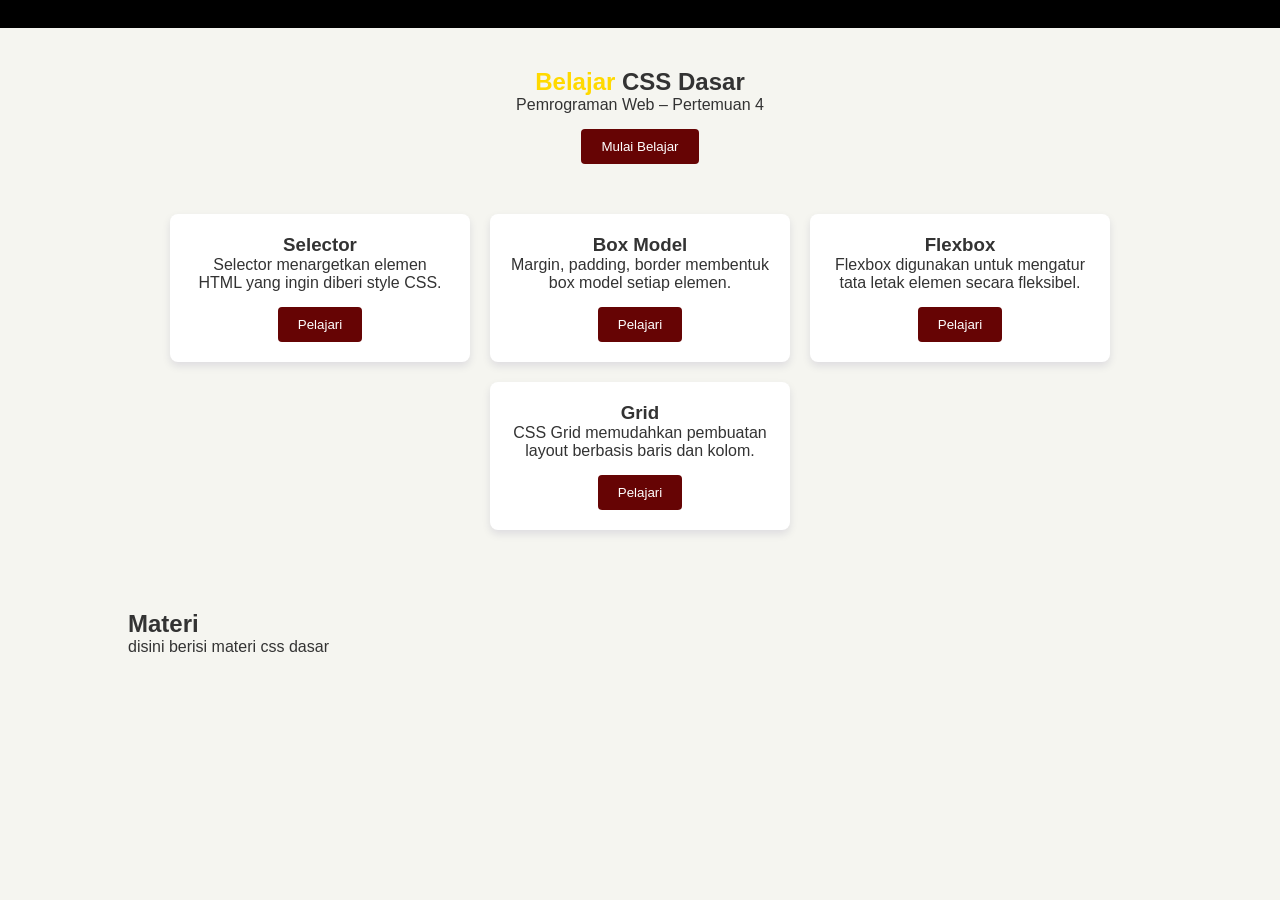
<file: prak4.html>
<!DOCTYPE html>
<html lang="id">
<head>
    <meta charset="UTF-8">
    <title>Belajar CSS Dasar</title>
    <link rel="stylesheet" href="style.css">
</head>

<body>


<nav id="navbar">
</nav>


<section id="beranda" class="section">
    <div class="container">

        <div class="hero">
            <h2>
                <span>Belajar</span> CSS Dasar
            </h2>
            <p>Pemrograman Web – Pertemuan 4</p>
            <button class="tombol">Mulai Belajar</button>
        </div>

        <div class="kartu-grid">

            <div class="kartu">
                <h3>Selector</h3>
                <p>Selector menargetkan elemen HTML yang ingin diberi style CSS.</p>
                <button class="tombol">Pelajari</button>
            </div>

            <div class="kartu">
                <h3>Box Model</h3>
                <p>Margin, padding, border membentuk box model setiap elemen.</p>
                <button class="tombol">Pelajari</button>
            </div>

            <div class="kartu">
                <h3>Flexbox</h3>
                <p>Flexbox digunakan untuk mengatur tata letak elemen secara fleksibel.</p>
                <button class="tombol">Pelajari</button>
            </div>

            <div class="kartu">
                <h3>Grid</h3>
                <p>CSS Grid memudahkan pembuatan layout berbasis baris dan kolom.</p>
                <button class="tombol">Pelajari</button>
            </div>

        </div>

    </div>
</section>

<section id="kontak" class = "section"> 
<div class ="container">
    <h2>Materi</h2>
    <p>disini berisi materi css dasar</p> 

</div>

</section>

<section id="kontak" class="section"

</body>
</html>
</file>
<file: style.css>
* {
    margin: 0;
    padding: 0;
    box-sizing: border-box;
}

body {
    font-family: Arial, sans-serif;
    font-size: 16px;
    background-color: #f5f5f0;
    color: #333;
}

#navbar {
    display: flex;
    justify-content: space-between;
    align-items: center;
    background-color: #000000;
    padding: 14px 30px;
    position: sticky;
    top: 0;
    z-index: 1000;
}

#navbar h1 {
    color: rgb(255, 217, 0);
    font-size: 1.3rem;
}

#navbar a {
    color: white;
    text-decoration: none;
    padding: 6px 14px;
    border-radius: 4px;
}

#navbar a:hover {
    background-color: #25058e;
}

.container {
    padding: 40px 10%;
}

.hero {
    text-align: center;
    margin-bottom: 50px;
}

.hero h2 span {
    color: rgb(255, 217, 0);
}

.kartu-grid {
    display: flex;
    justify-content: center;
    gap: 20px;
    flex-wrap: wrap;
}

.kartu {
    background-color: white;
    padding: 20px;
    border-radius: 8px;
    width: 300px;
    box-shadow: 0 4px 8px rgba(17, 3, 77, 0.1);
    text-align: center;
}

.tombol {
    margin-top: 15px;
    padding: 10px 20px;
    background-color: #660404;
    color: #fff;
    border: none;
    border-radius: 4px;
    cursor: pointer;
}

.tombol:hover {
    background-color: rgb(255, 217, 0);
    color: #000;
}
</file>
